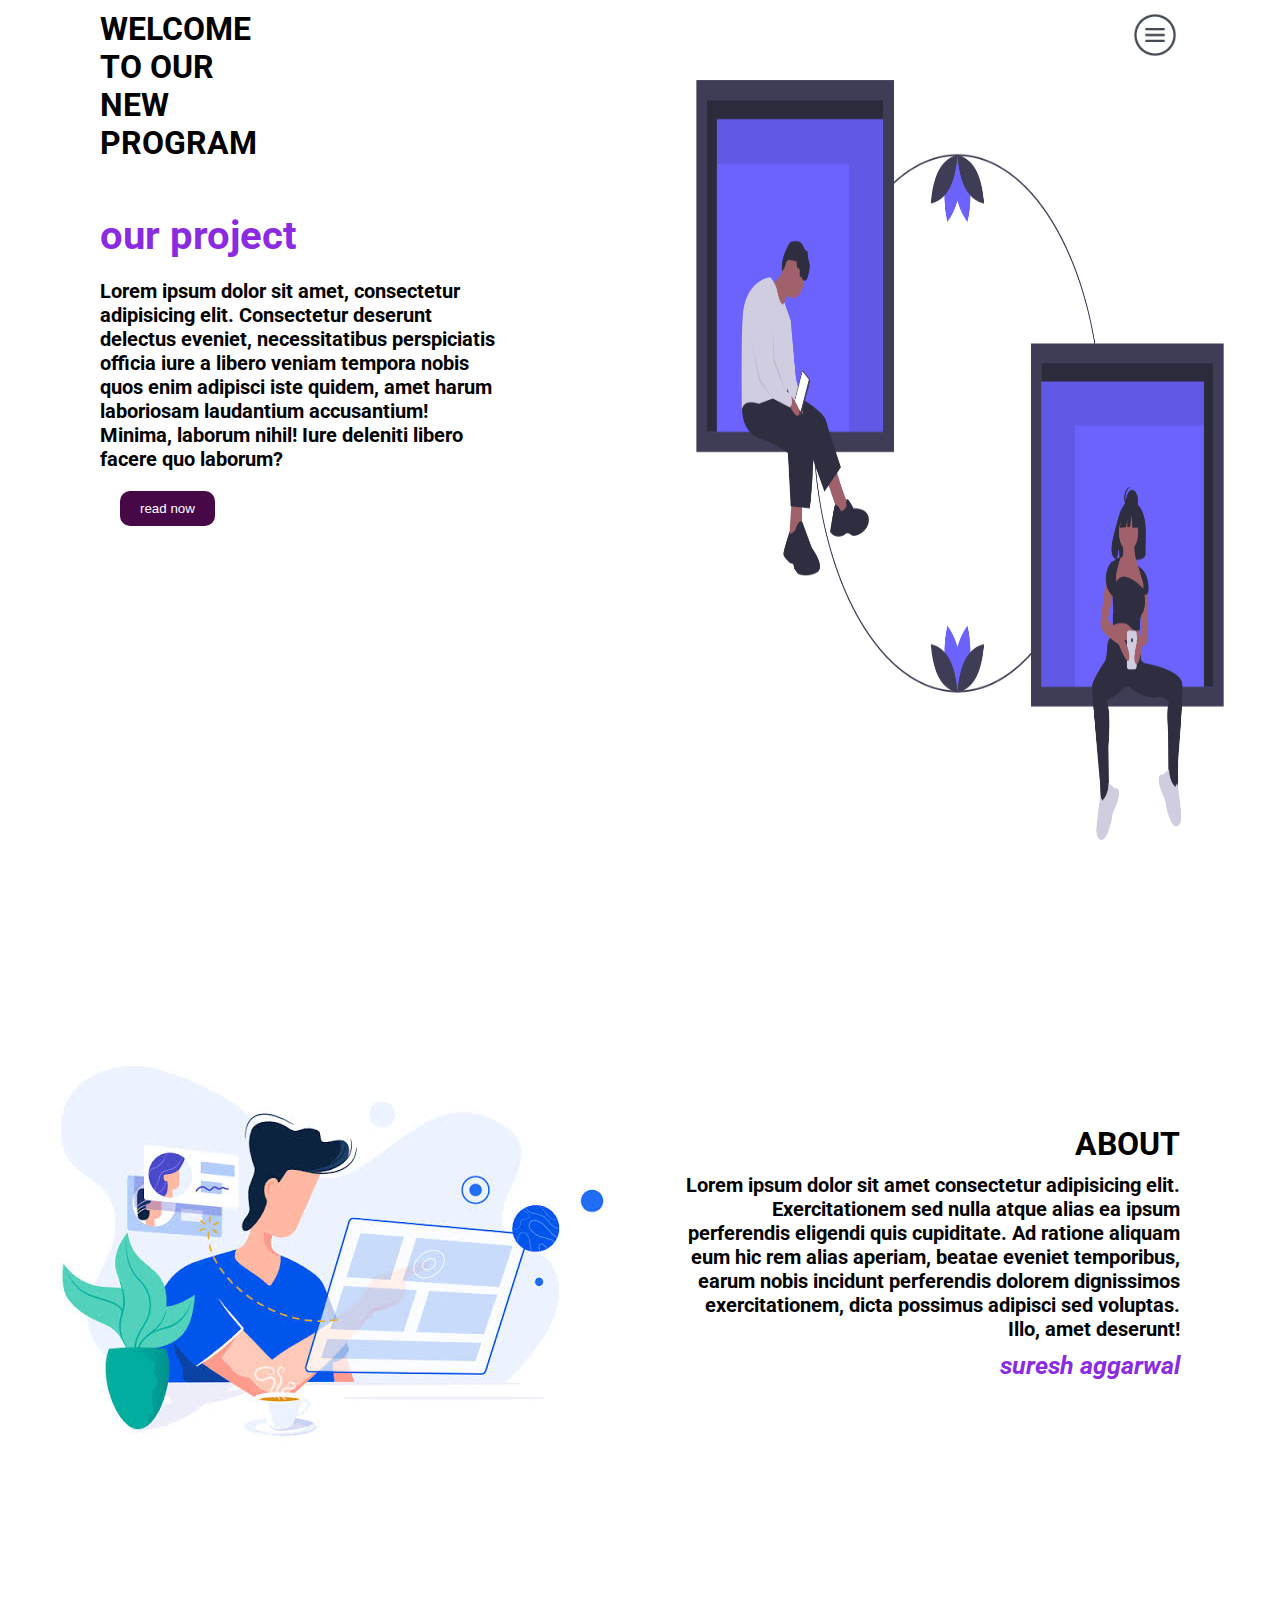
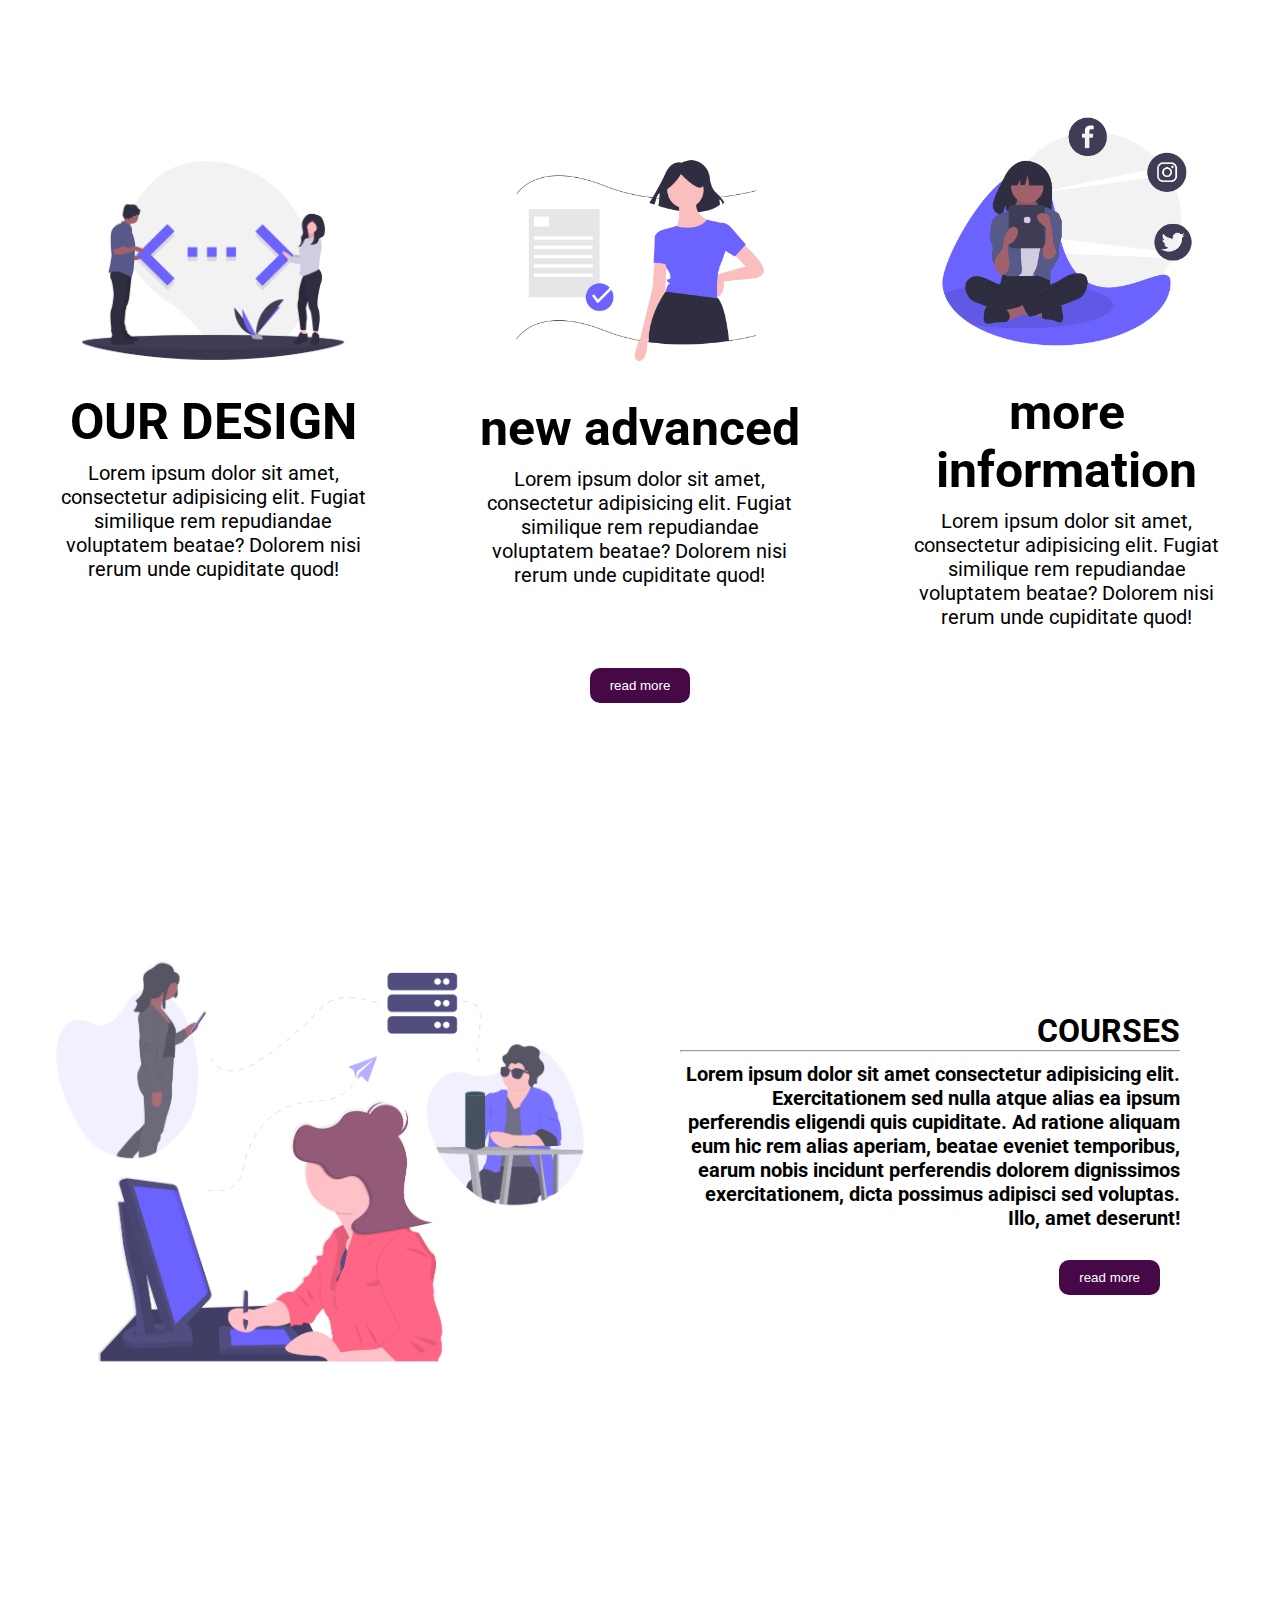
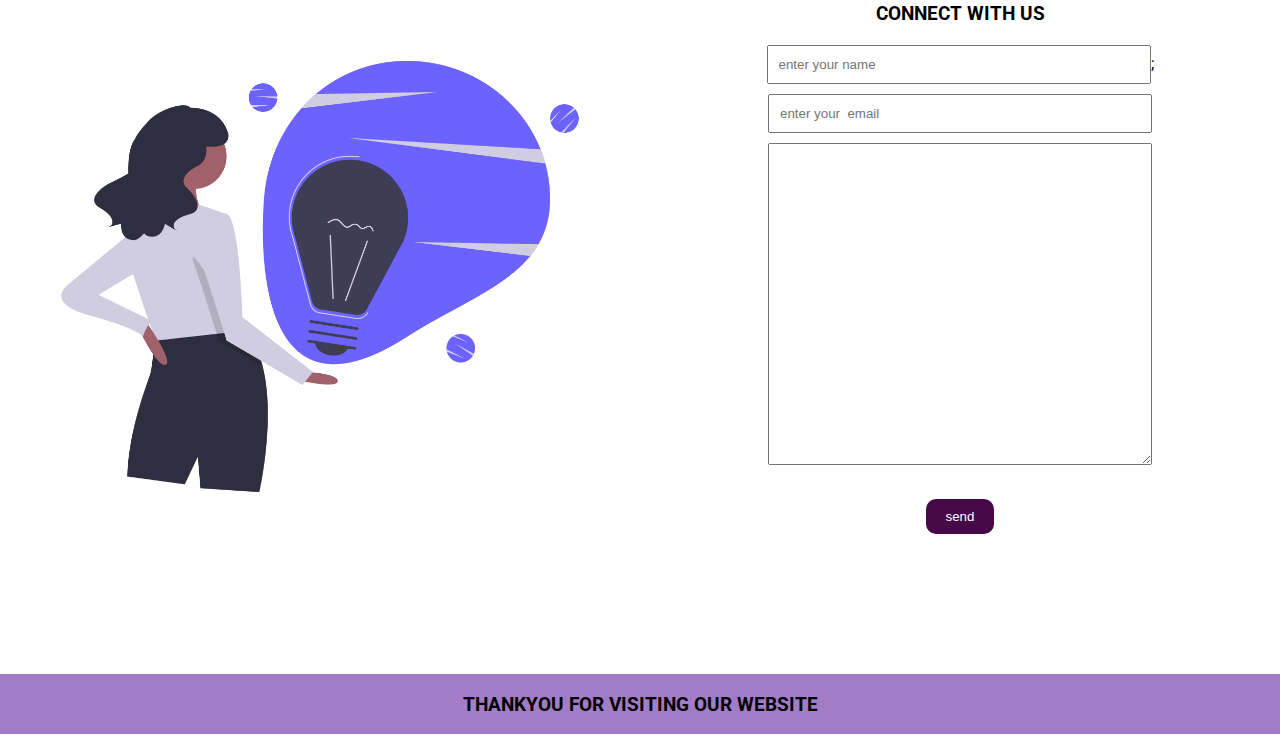
<file: index.html>
<!DOCTYPE html>
<html lang="en">
<head>
    <meta charset="UTF-8">
    <meta http-equiv="X-UA-Compatible" content="IE=edge">
    <meta name="viewport" content="width=device-width, initial-scale=1">
    <title>Document</title>

<link rel="stylesheet" href="./style.css">
</head>
<body>
    



<section id="header">


    <div class="container">

    <h1  id="logo"> WELCOME TO OUR NEW PROGRAM</h1>


      <div class="header-text">



         <h2>  our project </h2>

         <div class="line1"></div>
         <p>Lorem ipsum dolor sit amet, consectetur adipisicing elit. Consectetur deserunt delectus eveniet, necessitatibus perspiciatis officia iure a libero veniam tempora nobis quos enim adipisci iste quidem, amet harum laboriosam laudantium accusantium! Minima, laborum nihil! Iure deleniti libero facere quo laborum?

         </p>

          <button type="button"  type="button"  class="common-btn"> read now </button>
      </div>


    </div>

</section>

<nav>

<img   id="menu"  src="./menu.png" alt="">
</nav>
<section id="sidenav">


 <ul>



<li><a href="./index.html">home</a></li>
<li><a href="./about.html">about</a></li>
<li><a href="./contact.html"> contact us </a></li>
<li><a href="./index.html">services</a></li>
<li><a href="./index.html">more</a></li>


 </ul>


</section>







<section  id="about">




    <div class="about-row">

           <div class="about-left-col">


<img src="./b.jpeg" alt="">

           </div>


           <div class="about-right-col">

<h1>ABOUT </h1>
<P> Lorem ipsum dolor sit amet consectetur adipisicing elit. Exercitationem sed nulla atque alias ea ipsum perferendis eligendi quis cupiditate. Ad ratione aliquam eum hic rem alias aperiam, beatae eveniet temporibus, earum nobis incidunt perferendis dolorem dignissimos exercitationem, dicta possimus adipisci sed voluptas. Illo, amet deserunt!

</P>
    
<h2>  suresh  aggarwal  </h2>
           </div>


    </div>
</section>


<!-- comment -->




<section  id="features">


   <div class="features-container">

       <div class="features-box">
    <img src="./a2.png" alt="">
  <h3> OUR DESIGN </h3>

 <p> Lorem ipsum dolor sit amet, consectetur adipisicing elit. Fugiat similique rem repudiandae voluptatem beatae? Dolorem nisi rerum unde cupiditate quod!

 </p>

</div>
       <div class="features-box">

        <img src="./a4.png" alt="">
        <h3> new advanced  </h3>
      
       <p> Lorem ipsum dolor sit amet, consectetur adipisicing elit. Fugiat similique rem repudiandae voluptatem beatae? Dolorem nisi rerum unde cupiditate quod!
           
       </p>
      
      </div>
      <div class="features-box">
        <img src="./a7.png" alt="">
        <h3>   more information </h3>
      
       <p> Lorem ipsum dolor sit amet, consectetur adipisicing elit. Fugiat similique rem repudiandae voluptatem beatae? Dolorem nisi rerum unde cupiditate quod!
           
       </p>
      
      </div>
       </div>
     
       </div>


   </div>

&nbsp;&nbsp;

<section  id="middle-btn">


     <button      type="button"  name="button"   class="common-btn"> read more </button>



</section>


</section>
<!-- ////////////////////////////////////// -->


<section  id="about">




    <div class="about-row">

           <div class="about-left-col">


<img src="./a5.png" alt="">

           </div>


           <div class="about-right-col">

<h1>COURSES </h1>
<hr>
<P> Lorem ipsum dolor sit amet consectetur adipisicing elit. Exercitationem sed nulla atque alias ea ipsum perferendis eligendi quis cupiditate. Ad ratione aliquam eum hic rem alias aperiam, beatae eveniet temporibus, earum nobis incidunt perferendis dolorem dignissimos exercitationem, dicta possimus adipisci sed voluptas. Illo, amet deserunt!

</P>
<button      type="button"  name="button"   class="common-btn"> read more </button>

    </div>


    </div>
</section>

<!-- /////////////////// -->






<!-- conatct section  -->







<section id="contact">






    <div class="contact-row">


          <div class="contact-left-col">

             <img src="./a6.png" alt="">

          </div>
       <div class="contact-right-col">



          <h3> CONNECT WITH US </h3>

<form action="./index.html"  method="post">
  <input type="text"  placeholder="enter your name ">;
  <input type="email"    placeholder="enter your  email ">

<textarea name="" id="" cols="50" rows="20"></textarea><br>



<button      type="button"  name="button"   class="common-btn"> send </button>



</form>

       </div>
    </div>
</section>






<section id="footer">


<div class="footer-bottom">

    <h3> THANKYOU  FOR VISITING OUR WEBSITE</h3>



</div>



</section>



<script>





   var menu =  document.getElementById('menu');

  var  sidenav = document.getElementById('sidenav');

    sidenav.style.right='-300px';
    menu.onclick = function(){



              if(sidenav.style.right =="-300px") {
      
                  sidenav.style.right = "0px";

              }

              else {


                    sidenav.style.right ="-300px";

              }
    }
</script>

</body>
</html>
</file>
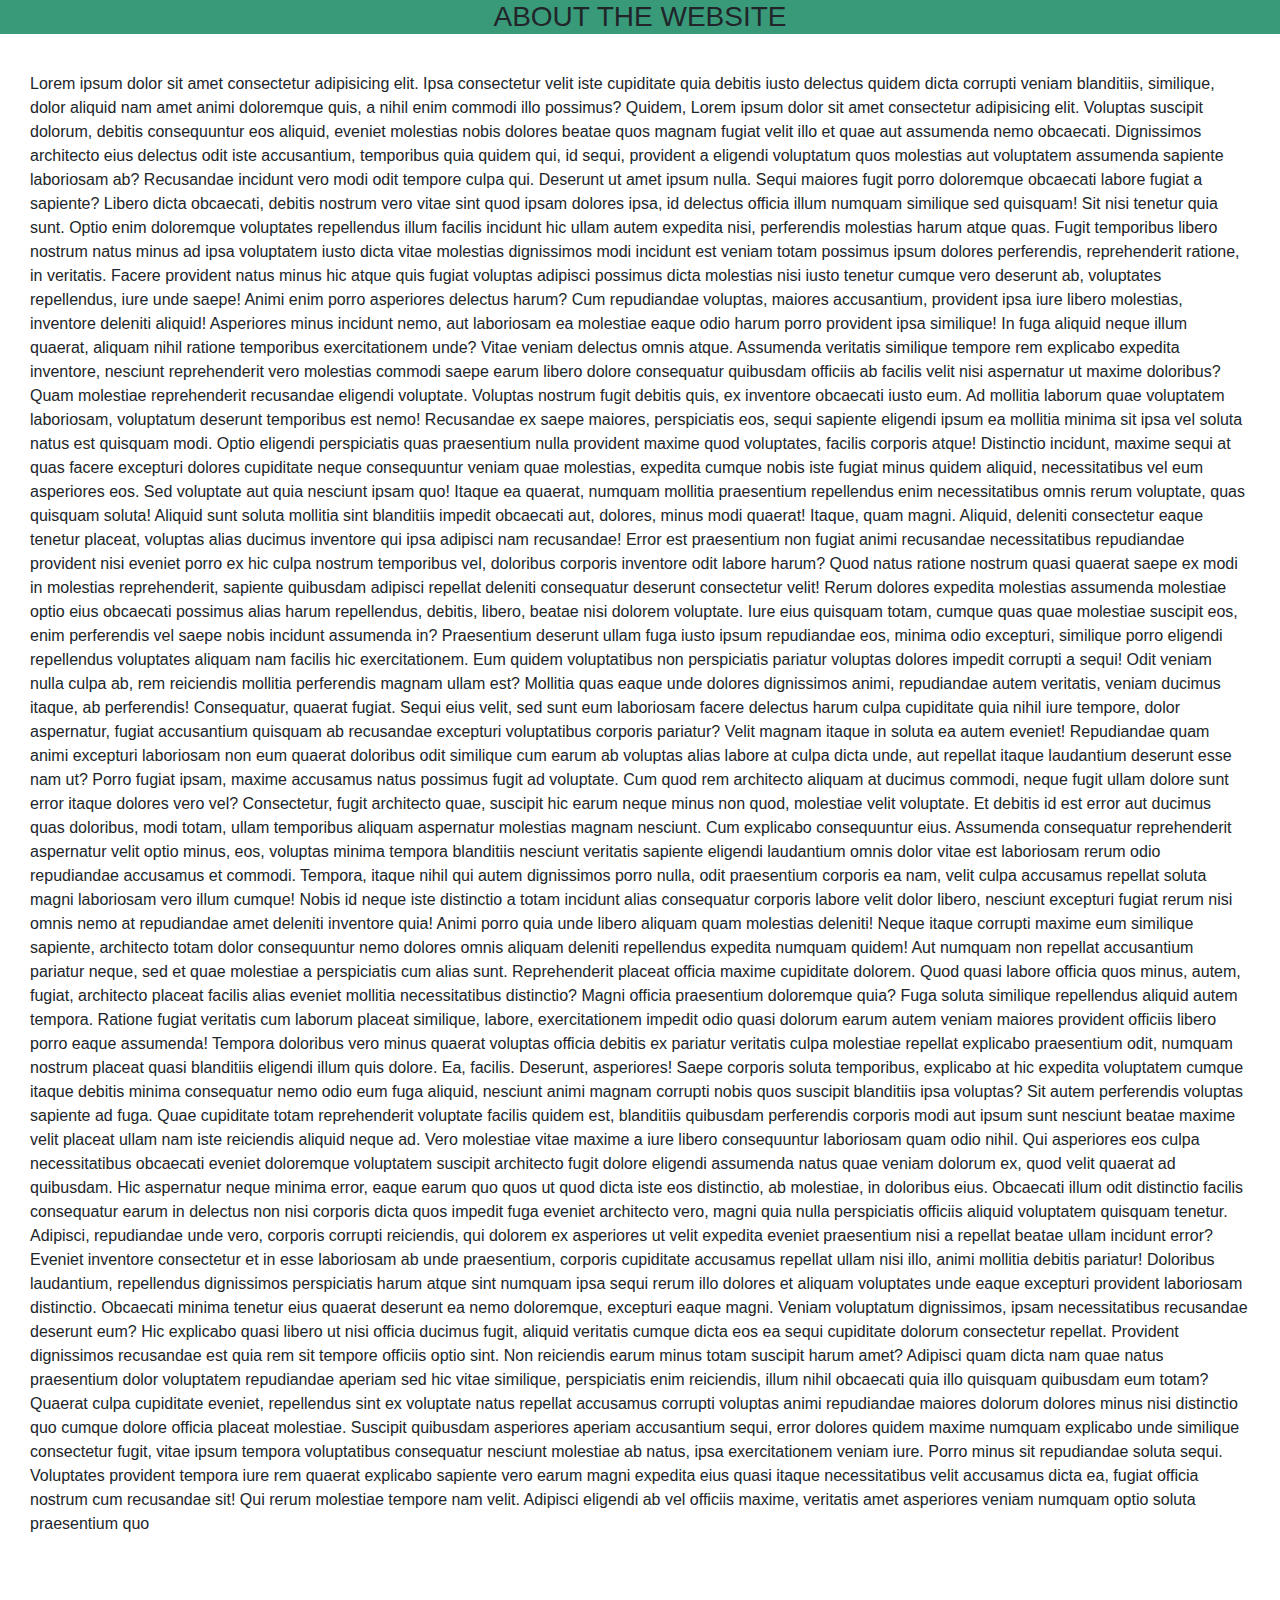
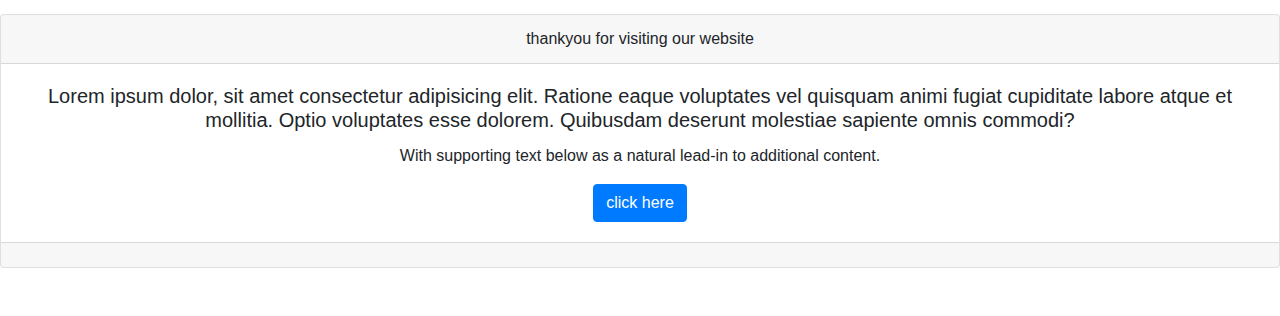
<file: about.html>
<!doctype html>
<html lang="en">
  <head>
    <!-- Required meta tags -->
    <meta charset="utf-8">
    <meta name="viewport" content="width=device-width, initial-scale=1, shrink-to-fit=no">

    <!-- Bootstrap CSS -->
    <link rel="stylesheet" href="https://cdn.jsdelivr.net/npm/bootstrap@4.0.0/dist/css/bootstrap.min.css" integrity="sha384-Gn5384xqQ1aoWXA+058RXPxPg6fy4IWvTNh0E263XmFcJlSAwiGgFAW/dAiS6JXm" crossorigin="anonymous">

    <title>about us </title>
  </head>
  <body>



<div class="contianer">



    
   <h3   style="text-align: center; background-color: rgb(57, 154, 122);"> ABOUT THE WEBSITE</h3>


   <p   style="padding: 30px 30px;"  >Lorem ipsum dolor sit amet consectetur adipisicing elit. Ipsa consectetur velit iste cupiditate quia debitis iusto delectus quidem dicta corrupti veniam blanditiis, similique, dolor aliquid nam amet animi doloremque quis, a nihil enim commodi illo possimus? Quidem, Lorem ipsum dolor sit amet consectetur adipisicing elit. Voluptas suscipit dolorum, debitis consequuntur eos aliquid, eveniet molestias nobis dolores beatae quos magnam fugiat velit illo et quae aut assumenda nemo obcaecati. Dignissimos architecto eius delectus odit iste accusantium, temporibus quia quidem qui, id sequi, provident a eligendi voluptatum quos molestias aut voluptatem assumenda sapiente laboriosam ab? Recusandae incidunt vero modi odit tempore culpa qui. Deserunt ut amet ipsum nulla. Sequi maiores fugit porro doloremque obcaecati labore fugiat a sapiente? Libero dicta obcaecati, debitis nostrum vero vitae sint quod ipsam dolores ipsa, id delectus officia illum numquam similique sed quisquam! Sit nisi tenetur quia sunt. Optio enim doloremque voluptates repellendus illum facilis incidunt hic ullam autem expedita nisi, perferendis molestias harum atque quas. Fugit temporibus libero nostrum natus minus ad ipsa voluptatem iusto dicta vitae molestias dignissimos modi incidunt est veniam totam possimus ipsum dolores perferendis, reprehenderit ratione, in veritatis. Facere provident natus minus hic atque quis fugiat voluptas adipisci possimus dicta molestias nisi iusto tenetur cumque vero deserunt ab, voluptates repellendus, iure unde saepe! Animi enim porro asperiores delectus harum? Cum repudiandae voluptas, maiores accusantium, provident ipsa iure libero molestias, inventore deleniti aliquid! Asperiores minus incidunt nemo, aut laboriosam ea molestiae eaque odio harum porro provident ipsa similique! In fuga aliquid neque illum quaerat, aliquam nihil ratione temporibus exercitationem unde? Vitae veniam delectus omnis atque. Assumenda veritatis similique tempore rem explicabo expedita inventore, nesciunt reprehenderit vero molestias commodi saepe earum libero dolore consequatur quibusdam officiis ab facilis velit nisi aspernatur ut maxime doloribus? Quam molestiae reprehenderit recusandae eligendi voluptate. Voluptas nostrum fugit debitis quis, ex inventore obcaecati iusto eum. Ad mollitia laborum quae voluptatem laboriosam, voluptatum deserunt temporibus est nemo! Recusandae ex saepe maiores, perspiciatis eos, sequi sapiente eligendi ipsum ea mollitia minima sit ipsa vel soluta natus est quisquam modi. Optio eligendi perspiciatis quas praesentium nulla provident maxime quod voluptates, facilis corporis atque! Distinctio incidunt, maxime sequi at quas facere excepturi dolores cupiditate neque consequuntur veniam quae molestias, expedita cumque nobis iste fugiat minus quidem aliquid, necessitatibus vel eum asperiores eos. Sed voluptate aut quia nesciunt ipsam quo! Itaque ea quaerat, numquam mollitia praesentium repellendus enim necessitatibus omnis rerum voluptate, quas quisquam soluta! Aliquid sunt soluta mollitia sint blanditiis impedit obcaecati aut, dolores, minus modi quaerat! Itaque, quam magni. Aliquid, deleniti consectetur eaque tenetur placeat, voluptas alias ducimus inventore qui ipsa adipisci nam recusandae! Error est praesentium non fugiat animi recusandae necessitatibus repudiandae provident nisi eveniet porro ex hic culpa nostrum temporibus vel, doloribus corporis inventore odit labore harum? Quod natus ratione nostrum quasi quaerat saepe ex modi in molestias reprehenderit, sapiente quibusdam adipisci repellat deleniti consequatur deserunt consectetur velit! Rerum dolores expedita molestias assumenda molestiae optio eius obcaecati possimus alias harum repellendus, debitis, libero, beatae nisi dolorem voluptate. Iure eius quisquam totam, cumque quas quae molestiae suscipit eos, enim perferendis vel saepe nobis incidunt assumenda in? Praesentium deserunt ullam fuga iusto ipsum repudiandae eos, minima odio excepturi, similique porro eligendi repellendus voluptates aliquam nam facilis hic exercitationem. Eum quidem voluptatibus non perspiciatis pariatur voluptas dolores impedit corrupti a sequi! Odit veniam nulla culpa ab, rem reiciendis mollitia perferendis magnam ullam est? Mollitia quas eaque unde dolores dignissimos animi, repudiandae autem veritatis, veniam ducimus itaque, ab perferendis! Consequatur, quaerat fugiat. Sequi eius velit, sed sunt eum laboriosam facere delectus harum culpa cupiditate quia nihil iure tempore, dolor aspernatur, fugiat accusantium quisquam ab recusandae excepturi voluptatibus corporis pariatur? Velit magnam itaque in soluta ea autem eveniet! Repudiandae quam animi excepturi laboriosam non eum quaerat doloribus odit similique cum earum ab voluptas alias labore at culpa dicta unde, aut repellat itaque laudantium deserunt esse nam ut? Porro fugiat ipsam, maxime accusamus natus possimus fugit ad voluptate. Cum quod rem architecto aliquam at ducimus commodi, neque fugit ullam dolore sunt error itaque dolores vero vel? Consectetur, fugit architecto quae, suscipit hic earum neque minus non quod, molestiae velit voluptate. Et debitis id est error aut ducimus quas doloribus, modi totam, ullam temporibus aliquam aspernatur molestias magnam nesciunt. Cum explicabo consequuntur eius. Assumenda consequatur reprehenderit aspernatur velit optio minus, eos, voluptas minima tempora blanditiis nesciunt veritatis sapiente eligendi laudantium omnis dolor vitae est laboriosam rerum odio repudiandae accusamus et commodi. Tempora, itaque nihil qui autem dignissimos porro nulla, odit praesentium corporis ea nam, velit culpa accusamus repellat soluta magni laboriosam vero illum cumque! Nobis id neque iste distinctio a totam incidunt alias consequatur corporis labore velit dolor libero, nesciunt excepturi fugiat rerum nisi omnis nemo at repudiandae amet deleniti inventore quia! Animi porro quia unde libero aliquam quam molestias deleniti! Neque itaque corrupti maxime eum similique sapiente, architecto totam dolor consequuntur nemo dolores omnis aliquam deleniti repellendus expedita numquam quidem! Aut numquam non repellat accusantium pariatur neque, sed et quae molestiae a perspiciatis cum alias sunt. Reprehenderit placeat officia maxime cupiditate dolorem. Quod quasi labore officia quos minus, autem, fugiat, architecto placeat facilis alias eveniet mollitia necessitatibus distinctio? Magni officia praesentium doloremque quia? Fuga soluta similique repellendus aliquid autem tempora. Ratione fugiat veritatis cum laborum placeat similique, labore, exercitationem impedit odio quasi dolorum earum autem veniam maiores provident officiis libero porro eaque assumenda! Tempora doloribus vero minus quaerat voluptas officia debitis ex pariatur veritatis culpa molestiae repellat explicabo praesentium odit, numquam nostrum placeat quasi blanditiis eligendi illum quis dolore. Ea, facilis. Deserunt, asperiores! Saepe corporis soluta temporibus, explicabo at hic expedita voluptatem cumque itaque debitis minima consequatur nemo odio eum fuga aliquid, nesciunt animi magnam corrupti nobis quos suscipit blanditiis ipsa voluptas? Sit autem perferendis voluptas sapiente ad fuga. Quae cupiditate totam reprehenderit voluptate facilis quidem est, blanditiis quibusdam perferendis corporis modi aut ipsum sunt nesciunt beatae maxime velit placeat ullam nam iste reiciendis aliquid neque ad. Vero molestiae vitae maxime a iure libero consequuntur laboriosam quam odio nihil. Qui asperiores eos culpa necessitatibus obcaecati eveniet doloremque voluptatem suscipit architecto fugit dolore eligendi assumenda natus quae veniam dolorum ex, quod velit quaerat ad quibusdam. Hic aspernatur neque minima error, eaque earum quo quos ut quod dicta iste eos distinctio, ab molestiae, in doloribus eius. Obcaecati illum odit distinctio facilis consequatur earum in delectus non nisi corporis dicta quos impedit fuga eveniet architecto vero, magni quia nulla perspiciatis officiis aliquid voluptatem quisquam tenetur. Adipisci, repudiandae unde vero, corporis corrupti reiciendis, qui dolorem ex asperiores ut velit expedita eveniet praesentium nisi a repellat beatae ullam incidunt error? Eveniet inventore consectetur et in esse laboriosam ab unde praesentium, corporis cupiditate accusamus repellat ullam nisi illo, animi mollitia debitis pariatur! Doloribus laudantium, repellendus dignissimos perspiciatis harum atque sint numquam ipsa sequi rerum illo dolores et aliquam voluptates unde eaque excepturi provident laboriosam distinctio. Obcaecati minima tenetur eius quaerat deserunt ea nemo doloremque, excepturi eaque magni. Veniam voluptatum dignissimos, ipsam necessitatibus recusandae deserunt eum? Hic explicabo quasi libero ut nisi officia ducimus fugit, aliquid veritatis cumque dicta eos ea sequi cupiditate dolorum consectetur repellat. Provident dignissimos recusandae est quia rem sit tempore officiis optio sint. Non reiciendis earum minus totam suscipit harum amet? Adipisci quam dicta nam quae natus praesentium dolor voluptatem repudiandae aperiam sed hic vitae similique, perspiciatis enim reiciendis, illum nihil obcaecati quia illo quisquam quibusdam eum totam? Quaerat culpa cupiditate eveniet, repellendus sint ex voluptate natus repellat accusamus corrupti voluptas animi repudiandae maiores dolorum dolores minus nisi distinctio quo cumque dolore officia placeat molestiae. Suscipit quibusdam asperiores aperiam accusantium sequi, error dolores quidem maxime numquam explicabo unde similique consectetur fugit, vitae ipsum tempora voluptatibus consequatur nesciunt molestiae ab natus, ipsa exercitationem veniam iure. Porro minus sit repudiandae soluta sequi. Voluptates provident tempora iure rem quaerat explicabo sapiente vero earum magni expedita eius quasi itaque necessitatibus velit accusamus dicta ea, fugiat officia nostrum cum recusandae sit! Qui rerum molestiae tempore nam velit. Adipisci eligendi ab vel officiis maxime, veritatis amet asperiores veniam numquam optio soluta praesentium quo 
  
</div>


<div class="card text-center my-5">
    <div class="card-header">
       thankyou for visiting our website
    </div>
    <div class="card-body">
      <h5 class="card-title">Lorem ipsum dolor, sit amet consectetur adipisicing elit. Ratione eaque voluptates vel quisquam animi fugiat cupiditate labore atque et mollitia. Optio voluptates esse dolorem. Quibusdam deserunt molestiae sapiente omnis commodi?</h5>
      <p class="card-text">With supporting text below as a natural lead-in to additional content.</p>
      <a href="#" class="btn btn-primary"> click here</a>
    </div>
    <div class="card-footer text-muted">
    </div>
  </div>

    <!-- Optional JavaScript -->
    <!-- jQuery first, then Popper.js, then Bootstrap JS -->
    <script src="https://code.jquery.com/jquery-3.2.1.slim.min.js" integrity="sha384-KJ3o2DKtIkvYIK3UENzmM7KCkRr/rE9/Qpg6aAZGJwFDMVNA/GpGFF93hXpG5KkN" crossorigin="anonymous"></script>
    <script src="https://cdn.jsdelivr.net/npm/popper.js@1.12.9/dist/umd/popper.min.js" integrity="sha384-ApNbgh9B+Y1QKtv3Rn7W3mgPxhU9K/ScQsAP7hUibX39j7fakFPskvXusvfa0b4Q" crossorigin="anonymous"></script>
    <script src="https://cdn.jsdelivr.net/npm/bootstrap@4.0.0/dist/js/bootstrap.min.js" integrity="sha384-JZR6Spejh4U02d8jOt6vLEHfe/JQGiRRSQQxSfFWpi1MquVdAyjUar5+76PVCmYl" crossorigin="anonymous"></script>
  </body>



</html>
</file>
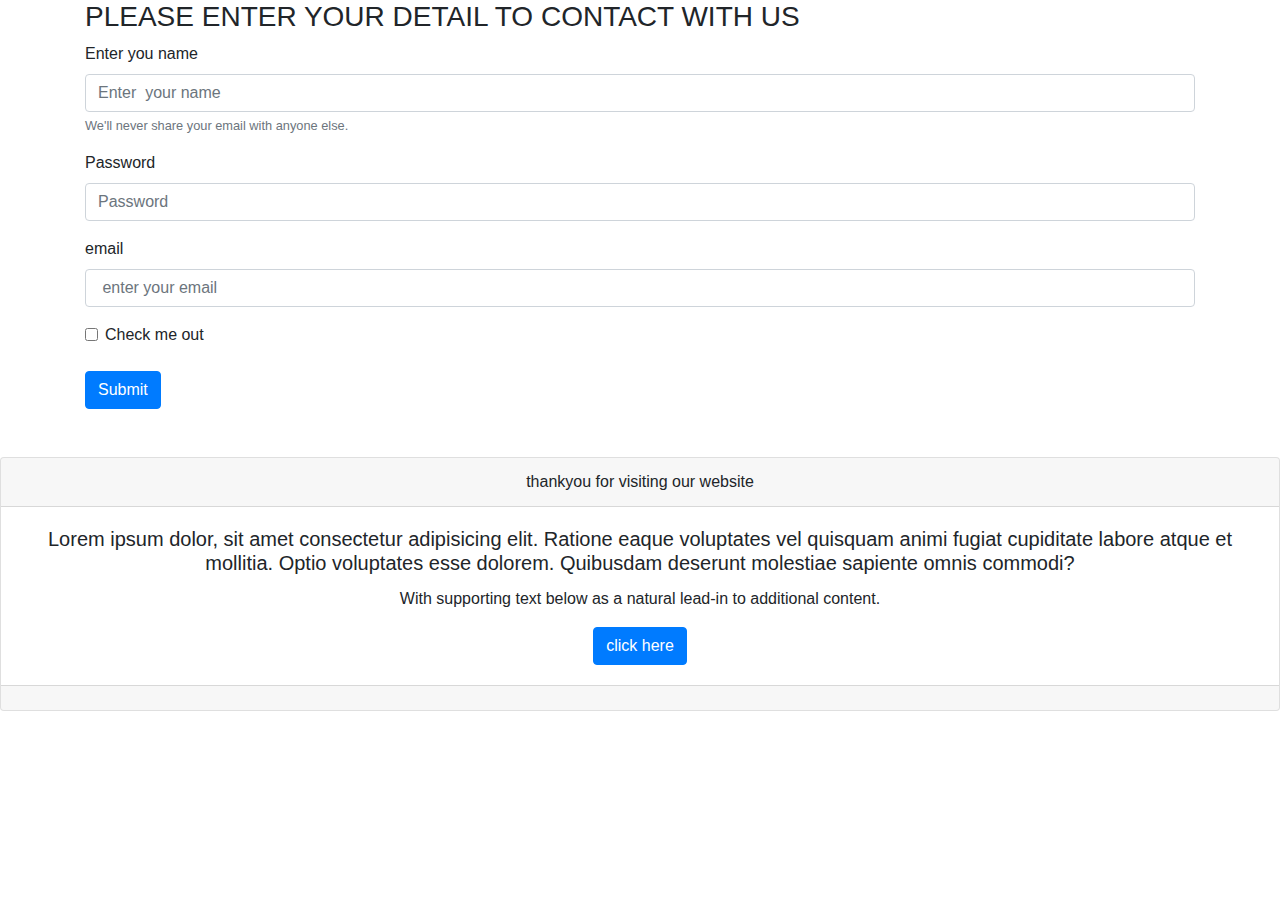
<file: contact.html>
<!doctype html>
<html lang="en">
  <head>
    <!-- Required meta tags -->
    <meta charset="utf-8">
    <meta name="viewport" content="width=device-width, initial-scale=1, shrink-to-fit=no">

    <!-- Bootstrap CSS -->
    <link rel="stylesheet" href="https://cdn.jsdelivr.net/npm/bootstrap@4.0.0/dist/css/bootstrap.min.css" integrity="sha384-Gn5384xqQ1aoWXA+058RXPxPg6fy4IWvTNh0E263XmFcJlSAwiGgFAW/dAiS6JXm" crossorigin="anonymous">
<link rel="stylesheet" href="./index.html">
   

<title>about</title>
  </head>
  <body>


    <div class="container">
      <h3> PLEASE ENTER YOUR DETAIL TO CONTACT WITH US </h3>

        <form>
            <div class="form-group">
              <label for="exampleInputEmail1">Enter you name </label>
              <input type="text" class="form-control" id="exampleInputEmail1" aria-describedby="emailHelp" placeholder="Enter  your name ">
              <small id="emailHelp" class="form-text text-muted">We'll never share your email with anyone else.</small>
            </div>
            <div class="form-group">
              <label for="exampleInputPassword1">Password</label>
              <input type="password" class="form-control" id="exampleInputPassword1" placeholder="Password">
            </div>

            <div class="form-group">
                <label for="exampleInputPassword1">email </label>
                <input type="email" class="form-control" id="exampleInputPassword1" placeholder=" enter your email">
              </div>
  

            <div class="form-check">
              <input type="checkbox" class="form-check-input" id="exampleCheck1">
              <label class="form-check-label" for="exampleCheck1">Check me out</label>
            </div><br>
            <button type="submit" class="btn btn-primary">Submit</button>
          </form>
  
          
    </div>
    


    <div class="card text-center my-5">
        <div class="card-header">
           thankyou for visiting our website
        </div>
        <div class="card-body">
          <h5 class="card-title">Lorem ipsum dolor, sit amet consectetur adipisicing elit. Ratione eaque voluptates vel quisquam animi fugiat cupiditate labore atque et mollitia. Optio voluptates esse dolorem. Quibusdam deserunt molestiae sapiente omnis commodi?</h5>
          <p class="card-text">With supporting text below as a natural lead-in to additional content.</p>
          <a href="#" class="btn btn-primary"> click here</a>
        </div>
        <div class="card-footer text-muted">
        </div>
      </div>

    





    <!-- Optional JavaScript -->
    <!-- jQuery first, then Popper.js, then Bootstrap JS -->
    <script src="https://code.jquery.com/jquery-3.2.1.slim.min.js" integrity="sha384-KJ3o2DKtIkvYIK3UENzmM7KCkRr/rE9/Qpg6aAZGJwFDMVNA/GpGFF93hXpG5KkN" crossorigin="anonymous"></script>
    <script src="https://cdn.jsdelivr.net/npm/popper.js@1.12.9/dist/umd/popper.min.js" integrity="sha384-ApNbgh9B+Y1QKtv3Rn7W3mgPxhU9K/ScQsAP7hUibX39j7fakFPskvXusvfa0b4Q" crossorigin="anonymous"></script>
    <script src="https://cdn.jsdelivr.net/npm/bootstrap@4.0.0/dist/js/bootstrap.min.js" integrity="sha384-JZR6Spejh4U02d8jOt6vLEHfe/JQGiRRSQQxSfFWpi1MquVdAyjUar5+76PVCmYl" crossorigin="anonymous"></script>
  </body>
</html>
</file>
<file: style.css>
@import url('https://fonts.googleapis.com/css2?family=Roboto:ital,wght@1,300&display=swap');

*{


          padding:0;
          margin:0;
          box-sizing: border-box;
}

  body{

        /* font-family: ; */
        font-family: 'Roboto', sans-serif;
  
    }


#header{


            background-image: url('./b2.png');
            height: 100vh;
            background-repeat: no-repeat;
            background-size: 50% 100%;

             background-position: right;
}

.container {


        margin:0px 100px;

}



#logo {


          width:150px;
          margin-top: 10px;
}

.header-text {

     margin:50px  0px;
      max-width: 400px;

}

h2 {

       color:blueviolet;
       font-size: 40px;
}


.header-text p {


 
    padding-top: 20px;
   font-weight: bold;
   font-size: 20px;

}



.common-btn {
       margin:20px;
      padding:10px 20px;
outline: none;
background: rgb(71, 8, 71);
color: white;
border:none;
 border-radius: 10px;

}


.common-btn:hover {


         background: none;
          color: black;
          border: 2px solid  black;
          transition: 1s;

            background-color: rgb(98, 93, 93);
}
#menu {


      width:50px;
      position:fixed;
      top:10px;
      right:100px;
      cursor: pointer;
   z-index: 4;
}


#sidenav {





    width:300px;
    height:100vh;
    position: fixed;
    top:0;
    right:-300px;
    background-color: blueviolet;
     transition: 0.5s;



}


#sidenav  li{

     list-style: none;
}


#sidenav li a{

  text-decoration: none;
  color: white;
  padding:20px 40px;
  display: block;

  margin:  60px 30px;

  font-weight: 700px;
 
  padding-top: 50px;;
  
  
    }



    
#sidenav li a:hover{


    background-color: rgb(155, 97, 209);

    transition: 0.5s;
}


#about {


             padding:100px 0px;

}

.about-row {


     display: flex;
     justify-content: space-between;
     align-items: center;
     flex-wrap: wrap;
}



.about-left-col {


      flex-basis: 50%;

}


.about-left-col img{


          width:100%;

}


.about-right-col {



    flex-basis: 50%;
 text-align: right;
margin-right: 100px;

max-width: 500px;
}





.about-right-col p {

           font-size: 20px;
           font-weight: bold;
padding: 10px 0;
        }



.about-right-col h2 {

             font-size: 25px;
             font-style: italic;
}



/* ////////////////////////// */




#features {


           padding:100px 0px;

}



 
.features-container{


    display: flex;
    justify-content: space-around;
    align-items: center;
    flex-wrap: wrap;
  


}

 

.features-box {


      flex-basis: 25%;
      text-align: center;

}


.features-box img {


        width:100%;

 } 
  
.features-box h3 {

     font-size: 50px;

   margin:10px 0px;

    }


.features-box p{

    font-size: 20px;
    
}




 #middle-btn {

    
    text-align: center;

  

  }

  #courses {

     padding:100px 0px;

  }




  .courses-row {


      display: flex;
      justify-content: space-between;
 align-items: center;



 flex-wrap: wrap;
  }



.courses-left-col {

            flex-basis: 50%;

  }

.course-left-col img{

       width:50%;

  }


.courses-right-col {


     flex-basis: 50%;
}







#contact {


  padding:100px 0px;

}

.contact-row {


display: flex;
justify-content: space-between;
align-items: center;
flex-wrap: wrap;
}



.contact-left-col,.contact-right-col {


flex-basis: 50%;

}


.contact-left-col img{


width:100%;

}


.contact-right-col  {
      text-align: center;


}


form {


   margin-top: 20px;
}


form input {

      width:60%;
      padding:10px;
 margin-bottom: 10px;

    }

textarea {

  width:60%;
  padding:10px;
margin-bottom: 10px;
 text-align: center;


      
}





#footer {

      padding:20px 0px;

}

.footer-bottom {

    height: 60px;
    padding: 20px;
    background-color: rgb(162, 124, 198);

     text-align: center;
}


/* ///////////////////////////////////////// */

@media only screen and (max-width:770px){

          

  #header{


   background:none;
  
  }




   .about-left-col {


    flex-basis: 100%;

}
   .about-left-col img {


        width:100%;
   }
   
   .about-right-col {


    flex-basis: 100%;
    margin-right: 50px;

}
       




.features-box {


  flex-basis: 100%;
  margin: 0px  50px;

}


.features-box img {


    width:100%;

} 



.courses-left-col,.courses-right-col{

   flex-basis: 100%;

}


.courses-left-col img {


          width:100%;
}



.courses-right-col {


    margin:0px 50px;
}





.contact-left-col,.contact-right-col{

  flex-basis: 100%;

}


.contact-left-col img {


         width:100%;
}



}
</file>
